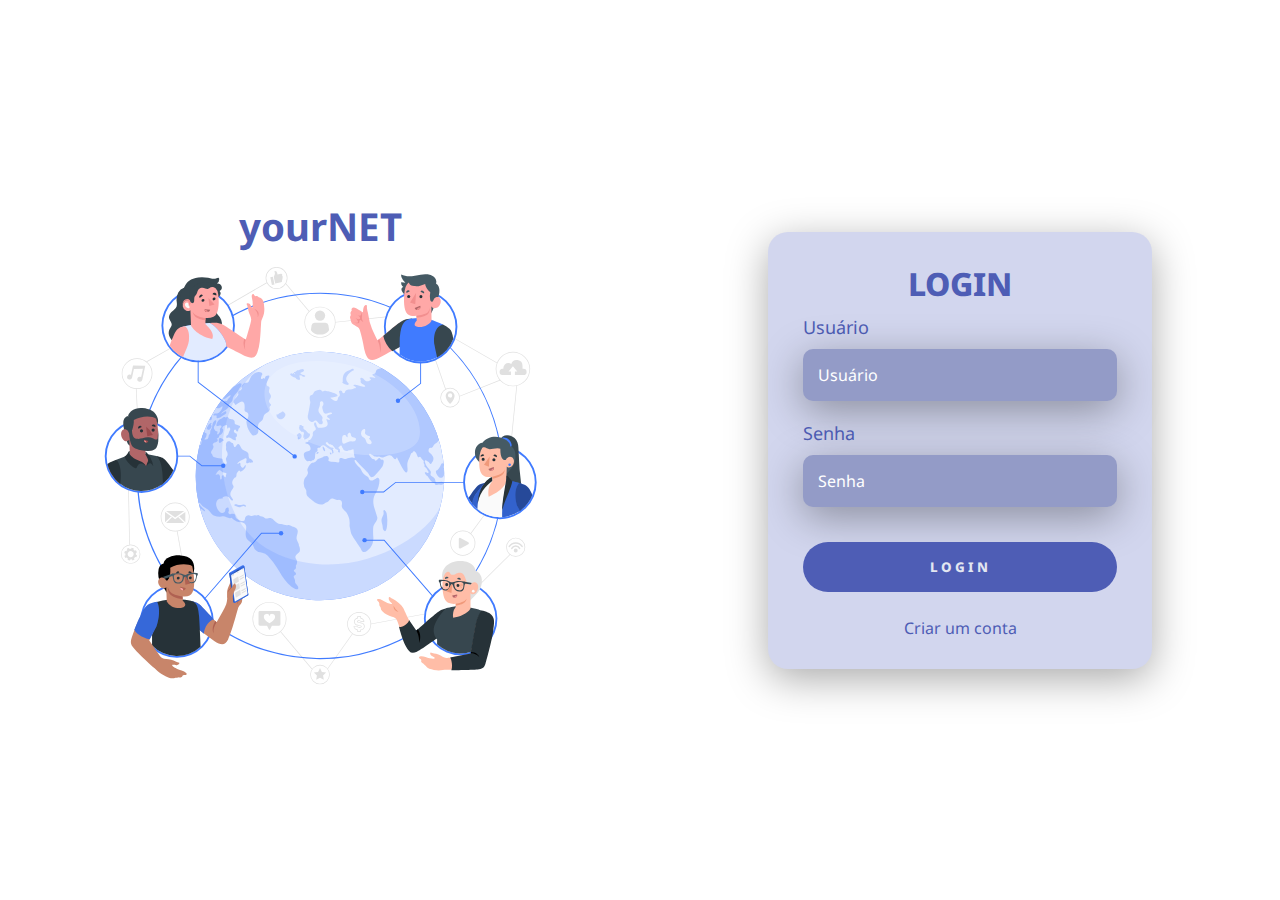
<file: index.html>
<!DOCTYPE html>
<html lang="en">
<head>
    <meta charset="UTF-8">
    <meta http-equiv="X-UA-Compatible" content="IE=edge">
    <meta name="viewport" content="width=device-width, initial-scale=1.0">
    <link rel="stylesheet" href="style.css">
    <title>Login</title>
</head>
<body>
    <div class="main-login">
        <div class="left-login">
            <h1>yourNET</h1>
            <img src="familia.svg" class="left-login-image" alt="pessoa pulando">
        </div>
        <div class="right-login">
            <div class="card-login">
                <h1>LOGIN</h1>
                <div class="textfield">
                    <label for="usuario">Usuário</label>
                    <input id="username" type="text" name="usuario" placeholder="Usuário">
                </div>
                <div class="textfield">
                    <label for="senha">Senha</label>
                    <input id="password" type="password" name="senha" placeholder="Senha">
                </div> 
                <span id="error"></span>
                <button class="btn-login" id="button">Login</button>          
                <span class="f-passw"><a href="pages/register.html">Criar um conta</a></span>
        </div>
    </div>    
    <script src="./scripts.js"></script>
</body>
</html>
</file>
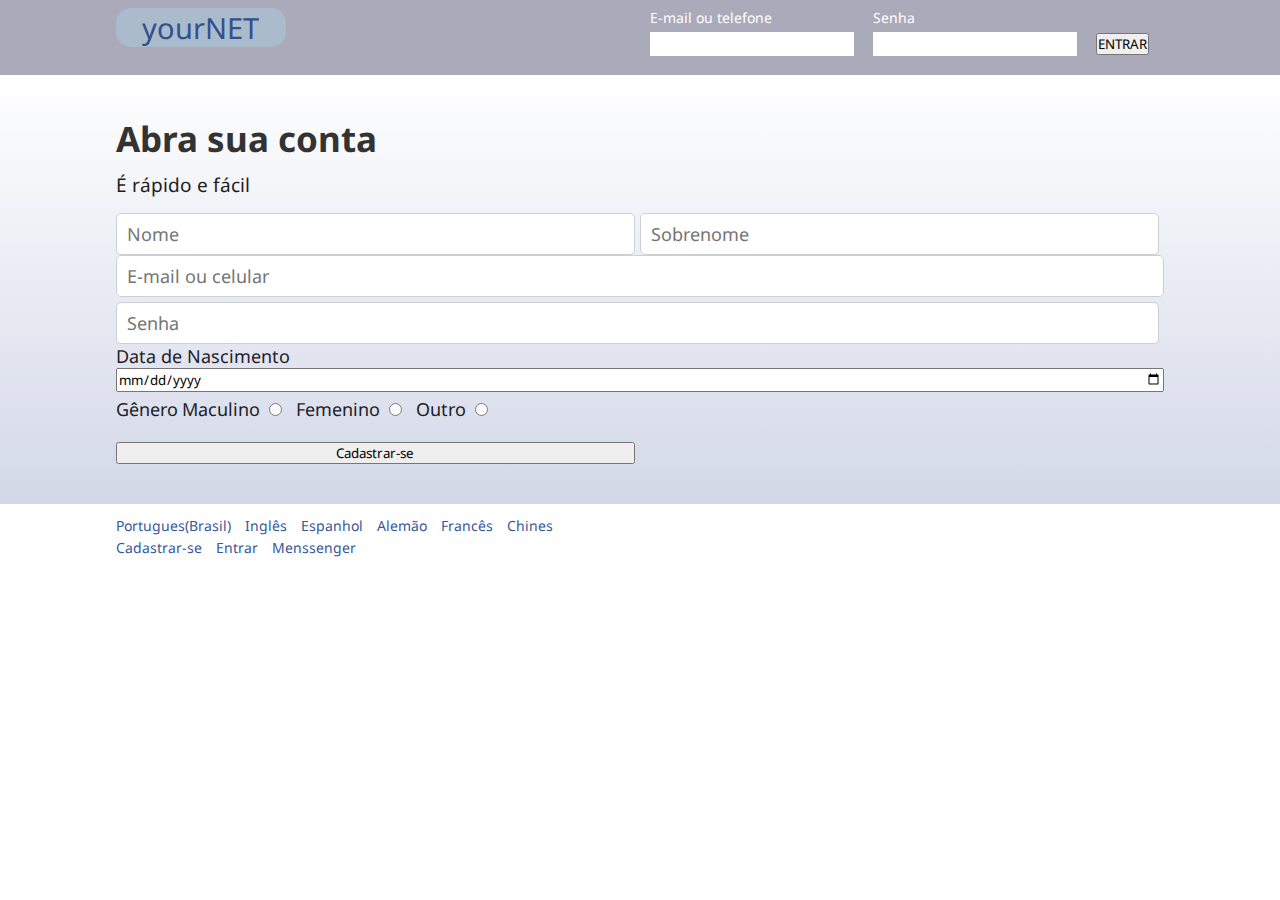
<file: pages/register.html>
<!DOCTYPE html>
<html>
<head>
	<meta charset="utf-8">
	<meta name="viewport" content="width=device-width, initial-scale=1">
	<title>Registre-se</title>
	<link rel="stylesheet" href="../style.css">
</head>
<style type="text/css">

</style>
<body>

	<header>
		<div class="center">
			<div class="logo">
				<h2>yourNET</h2>
			</div>
			<form action="" class="form-login">
				<div class="form-element">
					<p>E-mail ou telefone</p>
					<input type="email" name="email" id="email">
				</div>
				<div class="form-element">
					<p>Senha</p>
					<input type="password" name="password" id="pass">
				</div>
				<div class="form-element">
					<button id="btn" value="">ENTRAR</button>
				</div>
				<div class="clear"></div>
			</form>
		</div>
	</header>
	<!-- Finish header ------------------------------------------>

	<!-- Main --->

	<section class="main">
		<div class="center">
			
		
			<div class="abrir-conta">
				<h2>Abra sua conta</h2>
				<h3>É rápido e fácil</h3>
				<form class="criar-conta" method="get">
					<div class="w50">
						<input type="text" placeholder="Nome" name="" id="name">
					</div>
					<!-- W50 -->
					<div class="w50">
						<input type="text" placeholder="Sobrenome" name="" id="last-name">
					</div>
					<!-- W50 -->
					<div class="email">
						<input type="text" placeholder="E-mail ou celular" name="" id="email-cel">
					</div>
					<!-- email -->
					<div class="w100">
						<input type="password" placeholder="Senha" name="" id="password">
					</div>
					<!-- 100 -->
					<div class="data-nascimento">
						<label>Data de Nascimento</label>
						<input type="date" name="" style="">
					</div>
					<div class="genero">
						<label>Gênero</label>
						<div class="input-radio">
							<label>Maculino</label>
							<input type="radio" value="Masculino" name="genero" id="masc">
						</div>
						<div class="input-radio">
							<label>Femenino</label>
							<input type="radio" value="Femenino" name="genero" id="fem">
						</div>
						<div class="input-radio">
							<label>Outro</label>
							<input type="radio" value="Outro" name="genero" id="outro">	
						</div>
					</div>
					<div class="w50">
							<input type="button" name="" value="Cadastrar-se" id="regisId">
					</div>
					<div class="clear"></div>
				</form>
			</div>
			<div class="clear"></div>
		</div>
	</section>

	<!-- Section Main Finish -->

	<section class="lingua">
		<div class="center">
			<nav>
				<ul>
					<li><a class="Selected" href="">Portugues(Brasil)</a></li>
					<li><a class="" href="">Inglês</a></li>
					<li><a class="" href="">Espanhol</a></li>
					<li><a class="" href="">Alemão</a></li>
					<li><a class="" href="">Francês</a></li>
					<li><a class="" href="">Chines</a></li>
				</ul>
			</nav>
		</div>
		<div class="center">
			<nav>
				<ul>
					<li><a href="">Cadastrar-se</a></li>
					<li><a href="">Entrar</a></li>
					<li><a href="">Menssenger</a></li>
				</ul>
			</nav>
		</div>
	</section>
<script src="../cadScript.js"></script>
</body>
</html>
</file>
<file: style.css>
@import url('https://fonts.googleapis.com/css2?family=Noto+Sans:wght@400;700&display=swap');

* {
    margin: 0;
    padding: 0;
    box-sizing: border-box;
    list-style-type: none   ;
    font-family: 'Noto Sans', sans-serif;
    text-decoration: none;
}

.logo {
    text-align: center;
    width: 170px;
    background-color: #abc;
    border-radius: 15px;
}

.img-pessoas {
    width: 300px;
    height: 300px;
}

header {
    height: 75px;
}

div.center {
    max-width: 1100px;
    padding: 0 2%;
    margin: 0 auto;
}

header {
    background: #aab;
    padding: 8px 0;
}

div.logo {
    float: left;
    color: #33508d;
}


.logo h2 {
    font-size: 29px;
    font-weight: normal;
}

div.clear {
    clear: both;
}

form.form-login {
    float: right;
}

form.form-login div.form-element {
    display: inline-block;
    margin-right: 15px;
}

form.form-login div.form-element p {
    color: white;
    font-size: 14px;
}

form.form-login div.form-element input[type=email], form.form-login div.form-element input[type=password]{
    margin-top: 5px;
    border: 0;
    padding: 3px;
    outline: none;
}

form.form-login div.form-element input[type=submit] {
    cursor: pointer;
    border: none;
    background-color: #3a6cd6;
    color: white;
    padding: 3px 5px;
}

form.form-login div.form-element input[type=submit] {
    background-color: #1f4ba6;
}

section.main {
    background: linear-gradient(white,#D3D8E8);
    padding: 40px 0;
}

div.img-pessoas {
    float: left;
    width: 60%;
}

div.img-pessoas img {
    max-width: 100%;
}

div.img-pessoas h3 {
    max-width: 460px;
    font-size: 20px;
    color: #0e385f;
}

div.abrir-conta h2 {
    color: #333;
    font-size: 35px;
}

div.abrir-conta h3 {
    font-size: 19px;
    color: rgb(30, 30, 30);
    margin-top: 10px;
    font-weight: normal;
}

form.criar-conta {
    margin-top: 10px;
}

.w50 {
    width: 50%;
    padding: 5px 5px 0 0;
    float: left;
}

.w100 {
    width: 100%;
    padding: 5px 5px 0 0;
    float: left;
}

form.criar-conta input {
    width: 100%;
}

form.criar-conta input[type=email],
form.criar-conta input[type=text],
form.criar-conta input[type=password] {
    padding: 8px 10px;
    font-size: 18px;
    border: 1px solid #ccd0d5;
    border-radius: 5px;
    outline: none;
}

form.criar-conta input[type=submit] {
    background: linear-gradient(#67ae55, #578843);
    background-color: #69a74e;
    color: #fff;
    cursor: pointer;
    border: 1px solid;
    border-radius: 5px;
    padding: 10px;
    font-size: 18px;
}

form.criar-conta input[type=submit]:hover {
    background-color: #67ae55;
    background: linear-gradient(#81d66c, #75b85b);
}

form.criar-conta .input-radio {
    display: inline-block;
    padding: 0 10px 0 0;
    margin: 0 0 15px 0;
}

form.criar-conta .input-radio label {
    display: inline-block;
    padding: 5px 5px 0 0;
}

form.criar-conta .input-radio input[type=radio] {
    width: auto !important;
    display: inline-block;
}

label {
    color: #1d2129;
    font-size: 18px;
    font-weight: normal;
}

section.lingua {
    padding: 10px 0;
}

section.lingua nav ul li {
    display: inline-block;
}

section.lingua nav ul li a {
    color: #385898;
    font-size: 14px;
    padding-right: 10px;
}

section.lingua nav ul li a:hover {
    text-decoration: underline;
}

section.lingua nav ul li a.selected:hover {
    color: #737373;
    cursor: auto;
}

section.lingua nav ul li a.selected:hover {
    text-decoration: none;
}

selected.lingua center {
    border-bottom: 1px solid #ccc;
    padding-bottom: 10px;
    padding-left: 8px;
    padding-right: 8px;
}

.section.lingua .center:last-child {
    border: none;
    padding-top: 8px;
}

@media screem and (max-width: 786px) {
    .logo, form.form-login {
        width: 100%;
        text-align: center;
        float: none;
    }
}








.main-login {
    width: 100vw;
    height: 100vh;
    background: #ffffff;
    display: flex;
    justify-content: center;
    align-items: center;
}

.left-login{
    width: 50vw;
    height: 100vh;
    display: flex;
    justify-content: center;
    align-items: center; 
    flex-direction: column;  
}

.left-login > h1 {
    font-size: 3vw;
    color: #4E5DB5;
}

.left-login-image{
    width: 35vw;
}

.right-login{
    width: 50vw;
    height: 100vh;
    display: flex;
    justify-content: center;
    align-items: center; 
}

.card-login{
    width: 60%;
    display: flex;
    justify-content: center;
    align-items: center; 
    flex-direction: column;
    padding: 30px 35px;
    background: #d2d6ee;
    border-radius: 20px;
    box-shadow: 0px 10px 40px #00000056;
}

.card-login > h1 {
    color: #4E5DB5;
    font-weight: 800;
    margin: 0;
}

.textfield{
    width: 100%;
    display: flex;
    flex-direction: column;
    align-items: flex-start;
    justify-content: center;
    margin: 10px 0px;
}

.textfield > input{
    width: 100%;
    border: none;
    border-radius: 10px;
    padding: 15px;
    background: #939BC7;
    color: #f0ffffde;
    font-size: 12pt;
    box-shadow: 0px 10px 40px #00000056;
    outline: none;
    box-sizing: border-box;
}

.textfield > label {
    color: #4E5DB5;
    margin-bottom: 10px;
}

.textfield > input::placeholder{
    color: #ffffff;
}

#error {
    color: 'red';
}

a {
    text-decoration: none;
    color: #4E5DB5;

}

.btn-login{
    width: 100%;
    padding: 16px 0px;
    margin: 25px;
    border: none;
    border-radius: 40px;
    outline: none;
    text-transform: uppercase;
    font-weight: 800;
    letter-spacing: 3px;
    color: #e2e6f1;
    background: #4E5DB5;
    cursor: pointer;
    box-shadow: 0px 10px 40px --12px #00ff8052;
}
</file>
